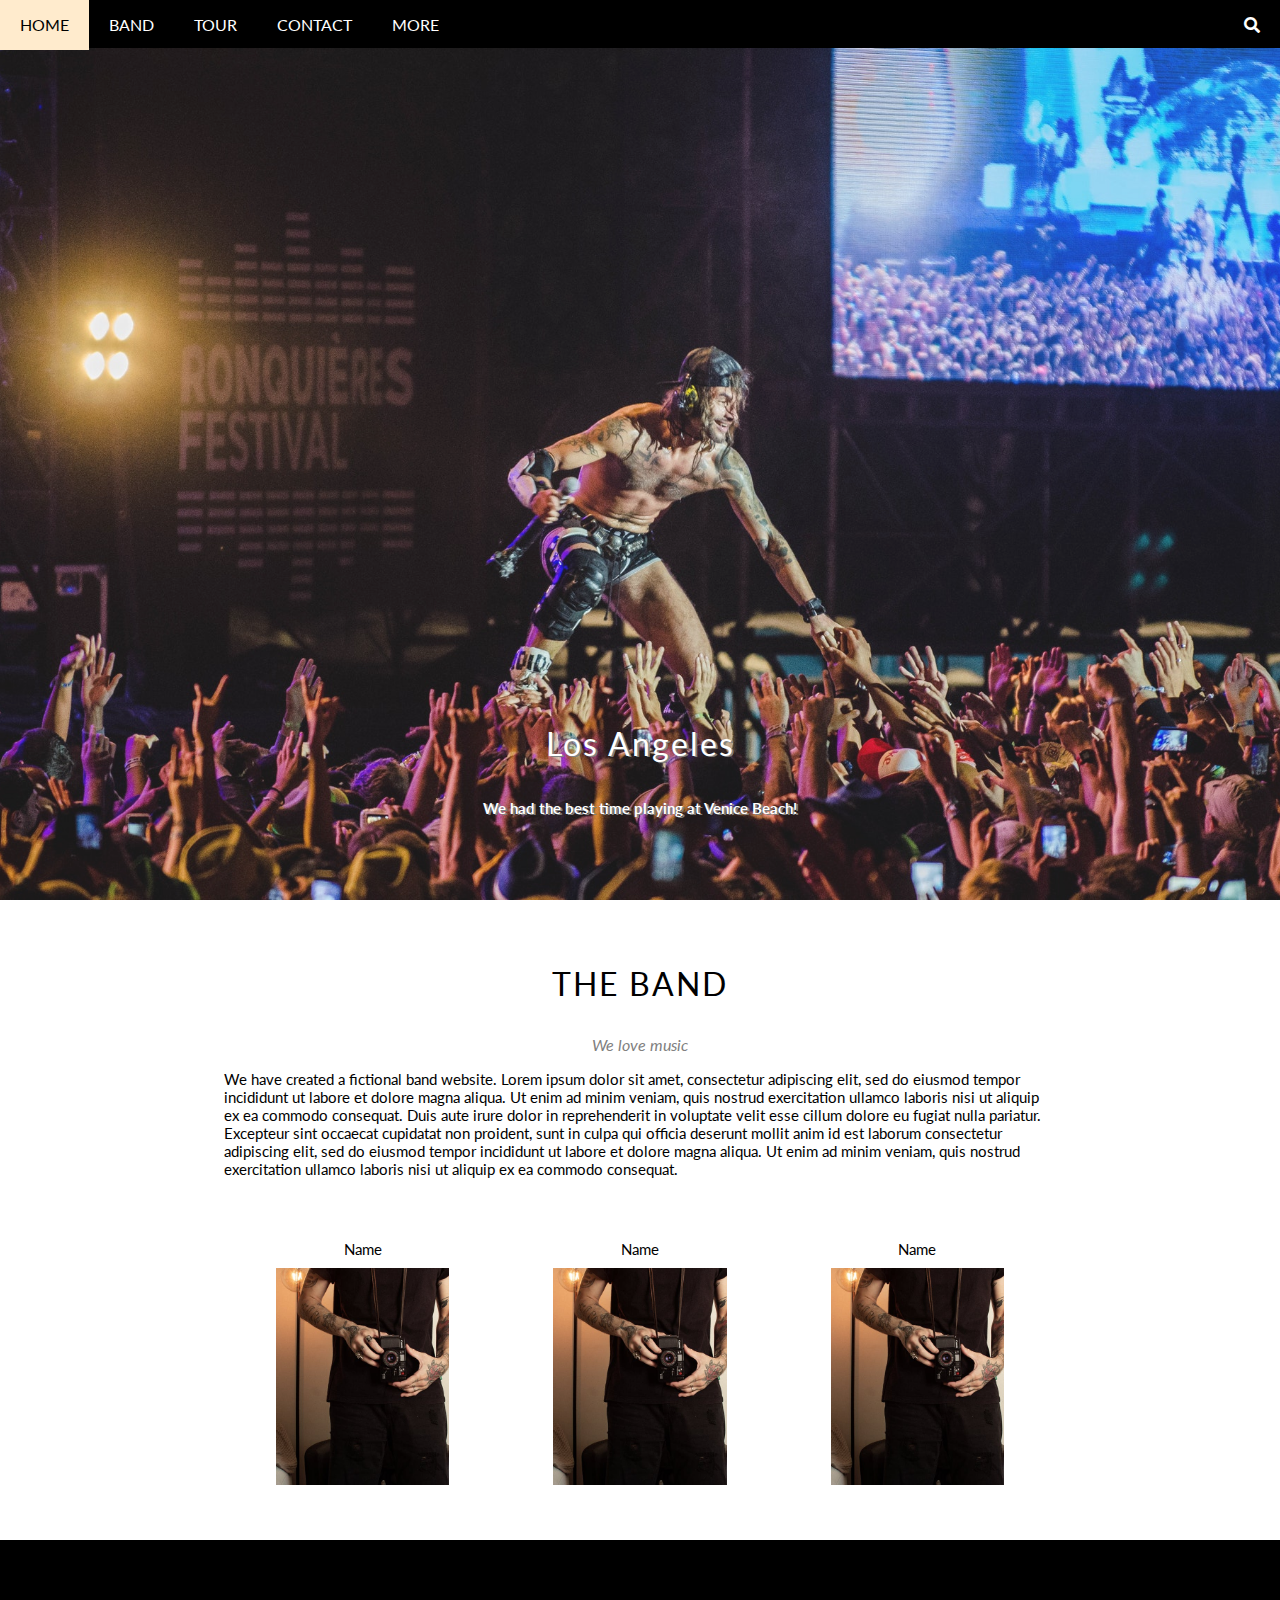
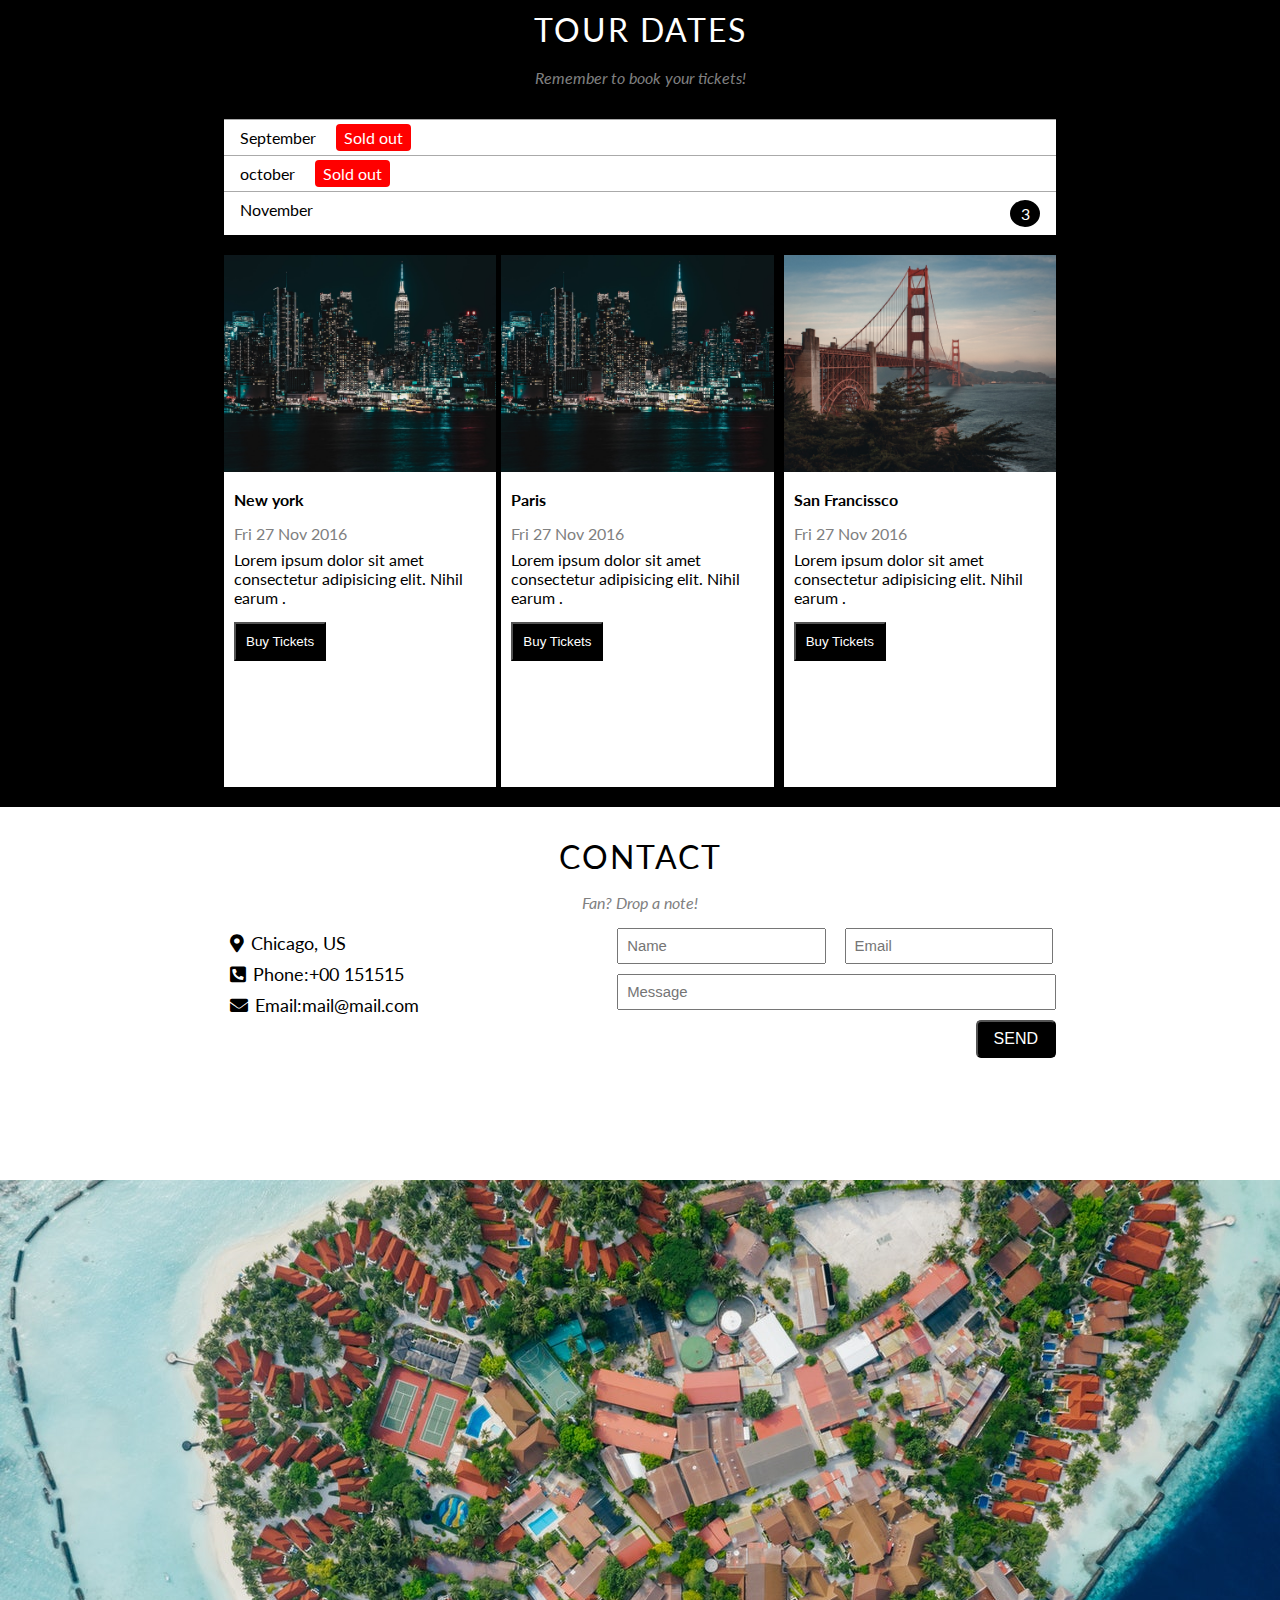
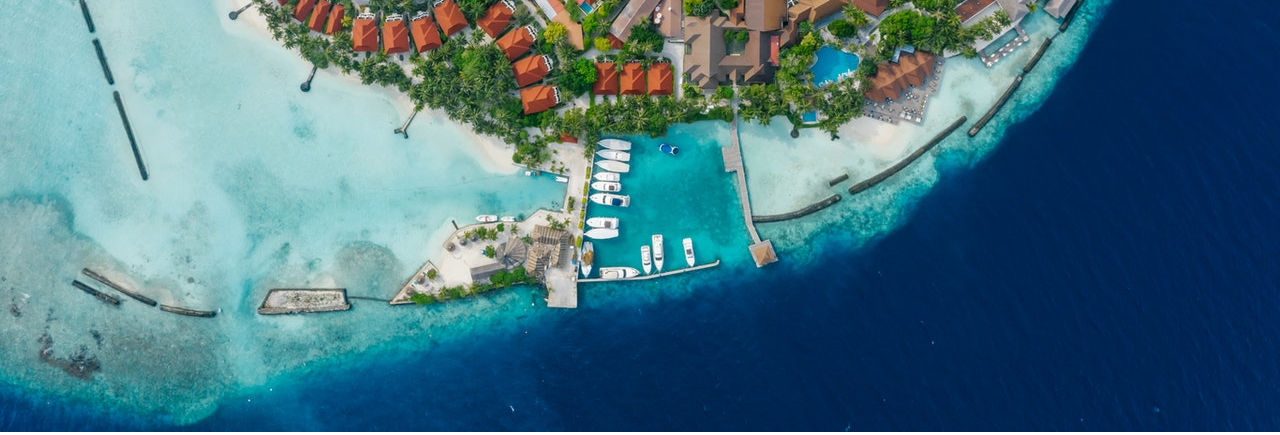
<file: index.html>
<!DOCTYPE html>
<html lang="en">
<head>
    <meta charset="UTF-8">
    <meta http-equiv="X-UA-Compatible" content="IE=edge">
    <meta name="viewport" content="width=device-width, initial-scale=1.0">
    <title>Template 1</title>
    <link rel="stylesheet" href="style/style.css">
    <link rel="stylesheet" href="https://fonts.googleapis.com/css?family=Lato">
    <link rel="stylesheet" href="https://cdnjs.cloudflare.com/ajax/libs/font-awesome/4.7.0/css/font-awesome.min.css">
    <link rel="stylesheet" href="./font/all.min.css">
    <link rel="preconnect" href="https://fonts.googleapis.com">
    <link rel="preconnect" href="https://fonts.gstatic.com" crossorigin>
    <link href="https://fonts.googleapis.com/css2?family=Lato:wght@300&display=swap" rel="stylesheet">
</head>
<body>
    <div class="navbar">
        <ul class="list">
            <li><a href="#"class="button"> HOME</a></li>
            <li><a href="#"class="button"> BAND</a></li>
            <li><a href="#"class="button"> TOUR</a></li>
            <li><a href="#"class="button"> CONTACT</a></li>
            <li><a href="#"class="button"> MORE
                <!-- <ul>
                    <li><a href="#"class="button"> Marchandise</a></li>
                    <li><a href="#"class="button"> Extras</a></li>
                    <li><a href="#"class="button"> Media</a></li>
                </ul> -->
            </a></li>
            <a href="#" class="searchbox" ><i class="fa fa-search"></i></a>
        </ul>        
    </div>

    <div class="bg-img">
        <img src=".//images/aa.jpg" style="width:100%">
        <div class="container bg-text">
            <h3 class="p2">Los Angeles</h3>
            <p class="p2"><b>We had the best time playing at Venice Beach!</b></p>
        </div>
    </div>

    <section class="section-band">
        <div class="container">
            <h3 class="center mb3">THE BAND</h3>
            <i class="center mb2 block light-text">We love music</i>
            <p class="mb3">We have created a fictional band website. Lorem ipsum dolor sit amet, consectetur adipiscing elit, sed do eiusmod tempor
            incididunt ut labore et dolore magna aliqua. Ut enim ad minim veniam, quis nostrud exercitation ullamco laboris nisi ut
            aliquip ex ea commodo consequat. Duis aute irure dolor in reprehenderit in voluptate velit esse cillum dolore eu fugiat
            nulla pariatur. Excepteur sint occaecat cupidatat non proident, sunt in culpa qui officia deserunt mollit anim id est
            laborum consectetur adipiscing elit, sed do eiusmod tempor incididunt ut labore et dolore magna aliqua. Ut enim ad minim
            veniam, quis nostrud exercitation ullamco laboris nisi ut aliquip ex ea commodo consequat.</p>
        </div>

        <div class="container three-in-row">
            <div class="mg2">
                <p class="mg1 center">Name</p>
                <img src="./images/holding-camera.jpeg" alt="">
            </div>
            <div class="mg2">
                <p class="mg1 center">Name</p>
                <img  src="./images/holding-camera.jpeg" alt="">
            </div>
            <div class="mg2">
                <p class="mg1 center">Name</p>
                <img   src="./images/holding-camera.jpeg" alt="">
            </div>
        </div>
    </section>

    <!-- Tour DATES  section-->

    <section class="bg-black">
        <div class="container">
            <h3 class="white-text mb2 center">TOUR DATES</h3>
            <i class="center mb3 block light-text"> Remember to book your tickets!</i>
            <div class="tkt-check bg-white">
                <p>September <span class="bg-red">Sold out</span></p>
                <p>october <span class="bg-red">Sold out</span></p>
                <p class="align-right">November <span class="circle center"> 3 </span></p>
            </div>
            <div class="three-inn-row">
                <div class="bg-white mg2 mg0">
                    <img src="./images/New york.jpg" alt="New york">
                    <div class="p1 btn-pos">
                        <h4 class="ptb2">New york</h4>
                        <p class="light-text ptb2">Fri 27 Nov 2016</p>
                        <p>Lorem ipsum dolor sit amet consectetur adipisicing elit. Nihil earum .</p>
                        <button class="bg-black btn p1">Buy Tickets</button>
                    </div>
                </div>
                <div class="bg-white mglr15">
                    <img src="./images/New york.jpg" alt="Paris">
                    <div class="p1 btn-pos">
                        <h4 class="ptb2">Paris</h4>
                        <p class="light-text ptb2">Fri 27 Nov 2016</p>
                        <p>Lorem ipsum dolor sit amet consectetur adipisicing elit. Nihil earum .</p>
                        <button class="bg-black btn p1">Buy Tickets</button>
                    </div>
                </div>
                <div class="bg-white mgr0">
                    <img src="./images/san fransisco.jpg" alt="san francisco">
                    <div class="p1 btn-pos">
                        <h4 class="ptb2">San Francissco</h4>
                        <p class="light-text ptb2">Fri 27 Nov 2016</p>
                        <p>Lorem ipsum dolor sit amet consectetur adipisicing elit. Nihil earum .</p>
                        <button class="bg-black btn p1">Buy Tickets</button>
                    </div>
                </div>
            </div>
        </div>
    </section>

    <!-- Contact section -->

    <section class="Contact-section container">
        <div>
            <h3 class="center mt3">CONTACT</h3>
            <i class="light-text center block mg1">Fan? Drop a note!</i>
        </div>
        <div class="sub-contact">
            <div class="our-info">
                <p><i class="fas fa-map-marker-alt "></i>Chicago, US</p>
                <p><i class="fas fa-phone-square-alt"></i>Phone:+00 151515</p>
                <p><i class="fas fa-envelope"></i>Email:mail@mail.com</p>
            </div>
            <div>
                <form >
                    <input type="text"class="wd" placeholder="Name">
                    <input type="text"class="wd mgh" placeholder="Email">
                    <input type="text" class="block full-width" placeholder="Message">
                    <button class="btn-send">SEND</button>
                </form>
            </div>
        </div>
        
    </section>
    <section class="map-pic">
    <img src=".//images/map.jpg" alt="Map">
    </section>

    <footer>
    </footer>

</body>
</html>
</file>
<file: style/style.css>
*{
    box-sizing: border-box;
    padding: 0;
    margin: 0;
}
body {font-family: "Lato", sans-serif}
.container {
    margin: 0 auto;
    width: 65%;
}
.navbar {
    position:fixed;
    right: 0;
    left: 0;
    z-index: 2;
}
a {
    color: #fff;
    text-decoration: none;
    padding: 1rem 1.25rem;
}
ul li a:hover{
    background-color: blanchedalmond;
    color: black;
}
ul{
    display: flex;
    align-items: center;
    list-style: none;
    background-color: black;
    height: 3rem;
}
.searchbox {
    position: absolute;
    right: 0px;
}

                /* dropdown menu */
/* }
ul li ul{
    position: relative;
}
ul li ul li {
    display: hidden;
}
ul li ul
ul li ul li{
} */


/* Utility class */
.p1{padding: 10px;}
.p2{padding: 20px;}
.p3{padding: 30px;}
.ptb2{padding: 7.5px 0;}
.mg1{margin: 10px;}
.mg2{margin: 20px;}
.mg3{margin: 30px;}
.mt3{margin-top: 30px;}
.mb3{margin-bottom: 2rem;}
.mb2{margin-bottom: 1rem;}
.mgr0{margin: 20px 0 20px 5px;}
.mglr15{margin: 20px 5px 20px 5px;}
.mg0 {margin: 20px 0 20px 0;}
.center{text-align: center;}
.block{display: block;}
h3{font-size: 2rem;font-weight:400;letter-spacing: 2px;}
p{font-size: 0.93rem;}
.bg-black{background: black;}
.bg-white{background-color: white;}
.light-text{color: grey;}
.white-text{color: #fff;padding: 70px 30px 3px 30px;}
.wd{width: 47.5%;}

/* 1st large pic */
.bg-img {
    height: 100vh;
    position: relative;
}
.bg-img img {
    opacity: 0.9;
    height: 100%;
    object-fit: cover;
    z-index: -1;
}
.bg-text {
    text-align: center;
    color:#fff;
    text-shadow:2px 1px gray;
    position: absolute;
    left: 50%;
    bottom: 60px;
    transform: translateX(-50%);
    line-height: 1.5rem;
}
/* Section band */
.section-band{
    margin-top: 5%;
}
/*  3 pics in row */
.three-in-row {
    display: flex;
    justify-content:start;
}
.three-in-row img {
    width: 100%;
    padding: 0 2rem 2rem 2rem;
    border-radius: 30px;
}
    /*  Tour DATES  section */
.tkt-check p {
    border-top: 1px solid rgb(170, 170, 170);
    font-size: 1rem;
    padding: .5rem 1rem;
}
.bg-red{
    background-color: red;
    padding: .25rem .5rem;
    color: white;
    margin-left: 1rem;
    border-radius: .25rem;
}
.circle{
    display: inline-block;
    background-color: black;
    border-radius: 50%;
    color: white;
    padding: .25rem;
    width: 30px;
}
.align-right {
    display: flex;
    justify-content: space-between;
}
.three-inn-row{
    display: flex;
}
.three-inn-row img {
    width: 100%;
    display: flex;
    flex-direction: column;
    align-items: center;
}
.three-inn-row p {
    font-size: 1rem;
}
.btn-pos {
    height: 35vh;
}
.btn {
    background-color: black;
    color: #fff;
    text-decoration: none;
    margin-top: 0.93rem;
}

/* Contact-section */
.sub-contact {
    display: flex;
}
.Contact-section p {
    font-size: 18px;
}
.Contact-section i {
    padding: .4rem;
}
.our-info{
    width: 49%;
}
form {
    width: 49.9%;
    display: inline;
    
    position: relative;
    height: 50vh;
}
form input {
    padding: .5rem;
    font-size: .93rem;
}
.mgh{
    margin: 0 0 10px 15px;
}
.full-width{
    width: 100%;
}
/* Send button */
.btn-send {
    position: absolute;
    right: 0px;
    padding: 8px 16px;
    background-color: black;
    color: white;
    margin-top: 10px;
    font-size: 1rem;
    border-radius: 5px;
}

/* Map */
.map-pic img{
    margin-top: 10rem;
    width: 100%;
}
</file>
